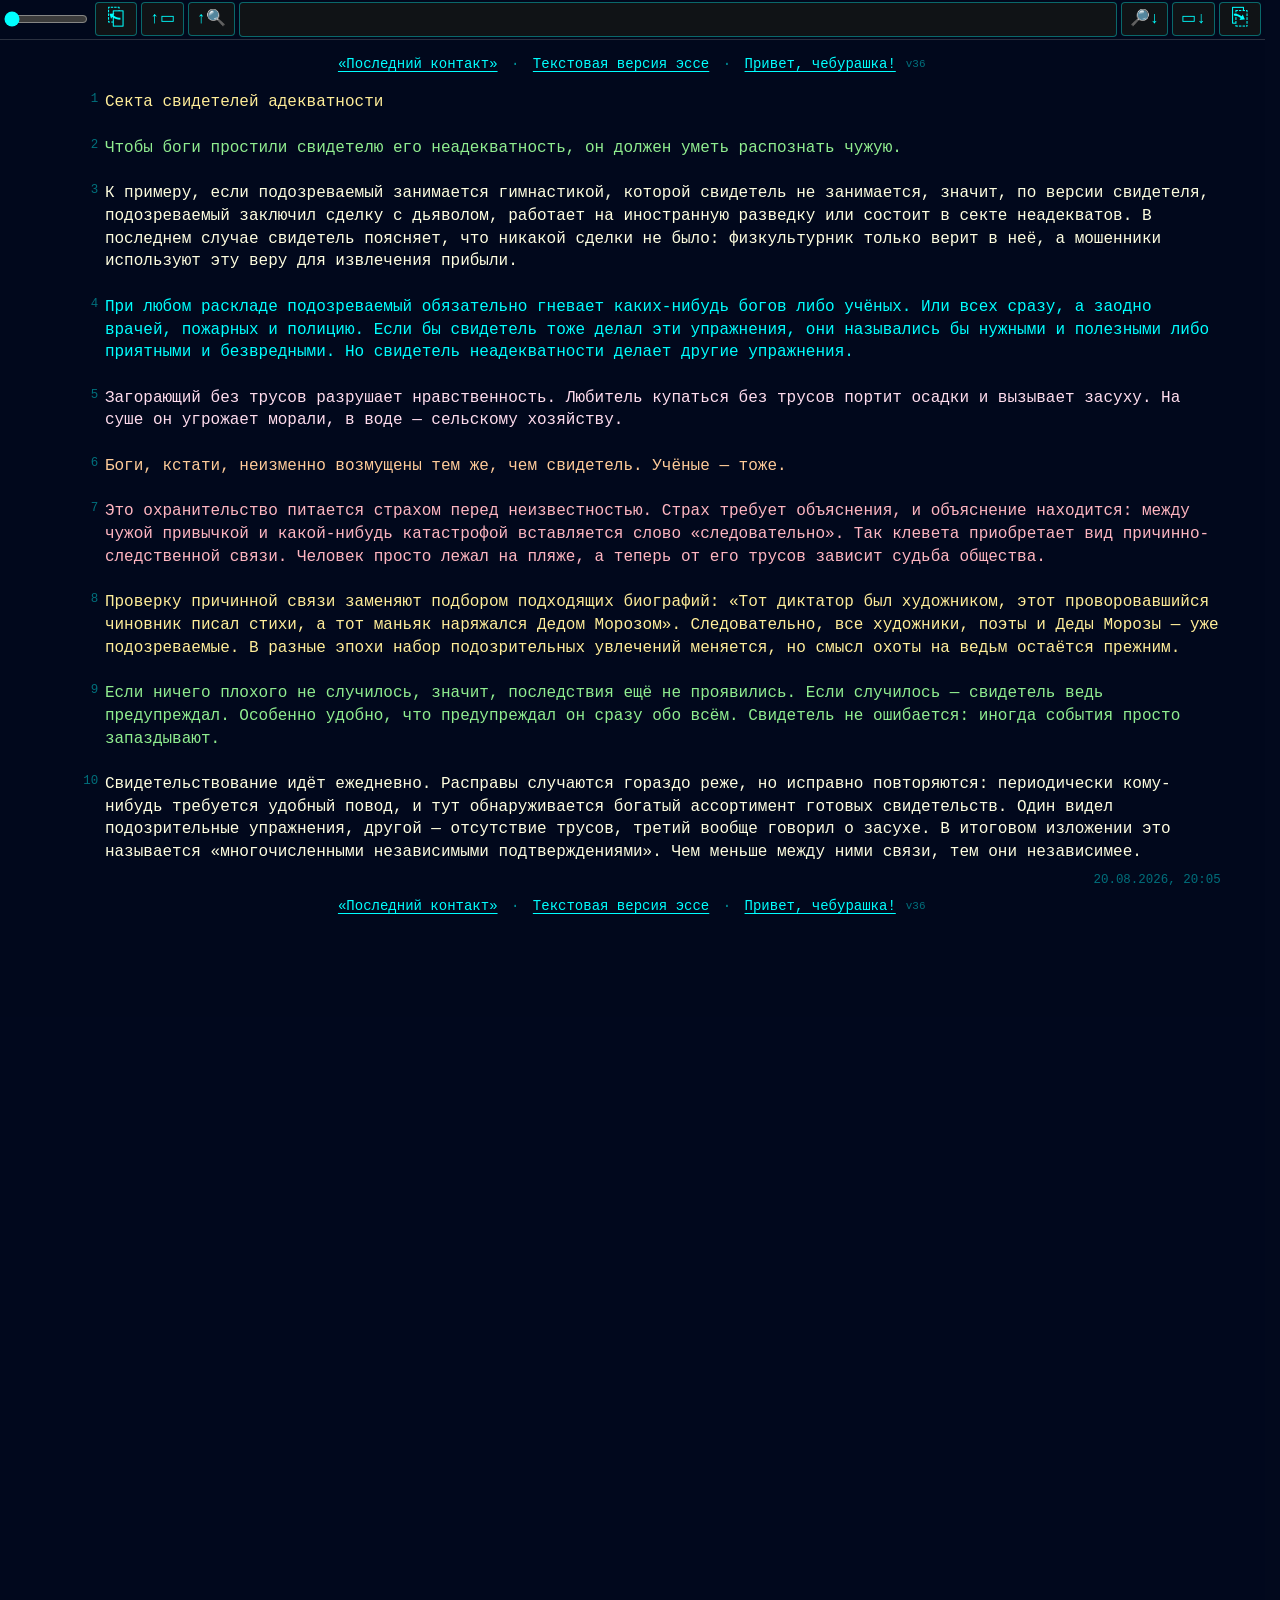
<file: sekt.html>
<!doctype html>
<html lang="ru">
<head>
  <meta charset="utf-8">
  <meta name="viewport" content="width=device-width, initial-scale=1">
  <title>Секта свидетелей адекватности</title>
  <style>
    html { background: #02091d; color: cyan; overflow-y: scroll; scrollbar-gutter: stable; scrollbar-width: auto; scrollbar-color: #72849b #02091d; }
    ::-webkit-scrollbar, html::-webkit-scrollbar, body::-webkit-scrollbar { width: 32px; height: 12px; }
    ::-webkit-scrollbar:vertical, html::-webkit-scrollbar:vertical, body::-webkit-scrollbar:vertical { width: 32px; }
    ::-webkit-scrollbar:horizontal, html::-webkit-scrollbar:horizontal, body::-webkit-scrollbar:horizontal { height: 12px; }
    ::-webkit-scrollbar-track, html::-webkit-scrollbar-track, body::-webkit-scrollbar-track { background: #02091d; }
    ::-webkit-scrollbar-thumb, html::-webkit-scrollbar-thumb, body::-webkit-scrollbar-thumb { background: #72849b; border: 1px solid #02091d; border-radius: 10px; }
    ::-webkit-scrollbar-thumb:hover, html::-webkit-scrollbar-thumb:hover, body::-webkit-scrollbar-thumb:hover { background: #b3b8be; }
    @media (pointer: coarse) {
      ::-webkit-scrollbar, html::-webkit-scrollbar, body::-webkit-scrollbar { width: 36px; height: 12px; }
      ::-webkit-scrollbar:vertical, html::-webkit-scrollbar:vertical, body::-webkit-scrollbar:vertical { width: 36px; }
    }
    body { margin: 0; padding: 0; background: #02091d; color: cyan; font-family: ui-monospace, "SFMono-Regular", "SF Mono", Menlo, Consolas, "Liberation Mono", monospace; font-size: 16px; font-weight: 500; line-height: 1.42; }
    .fractal-background { position: fixed; inset: 0; z-index: 0; display: block; width: 100%; height: 100%; pointer-events: none; }
    .page-shell { position: relative; z-index: 1; width: 100%; min-height: 100vh; background: rgba(2, 9, 29, 0.32); }
    .toolbar-row { position: sticky; top: 0; z-index: 20; min-width: 0; background: rgba(2, 9, 29, 0.96); border-bottom: 1px solid rgba(232, 232, 232, 0.18); }
    .toolbar-cell { min-width: 0; }
    .document-row, .document-cell { min-width: 0; }
    .find-bar { display: flex; gap: 4px; width: 100%; padding: 2px 4px; box-sizing: border-box; background: transparent; }
    .find-bar input, .find-bar button { font: inherit; color: cyan; background: #101316; border: 1px solid rgba(0, 255, 255, 0.36); border-radius: 4px; }
    .find-bar input { flex: 1 1 auto; min-width: 0; padding: 5px 7px; }
    .find-bar button { display: inline-flex; align-items: center; justify-content: center; flex: 0 0 auto; min-width: 42px; height: 34px; box-sizing: border-box; padding: 5px 8px; cursor: pointer; }
    .find-bar [data-prev-page], .find-bar [data-next-page] { font-size: 1.6em; line-height: 1; padding-top: 0; padding-bottom: 0; }
    .find-bar input:focus, .find-bar button:focus { outline: 2px solid cyan; outline-offset: 2px; }
    .find-bar button:hover { background: #171c20; }
    .document-scroll { padding: 8px; box-sizing: border-box; }
    main { max-width: 1180px; margin: 0 auto; }
    .document-scroll::after { content: ""; display: block; height: calc(100vh - 3rem); }
    .site-footer { position: relative; z-index: 1; display: flex; align-items: center; gap: 10px; width: fit-content; max-width: min(760px, calc(100% - 16px)); margin: 0 auto 10px; padding: 6px 10px; box-sizing: border-box; color: cyan; font-size: 0.875em; line-height: 1.55; text-align: center; }
    .site-footer-links { min-width: 0; text-align: center; }
    .site-footer a { color: cyan; text-underline-offset: 0.2em; }
    .site-footer .separator { padding: 0 0.6ch; opacity: 0.55; }
    .site-footer .viewer-version { flex: 0 0 auto; margin-left: auto; padding-right: 0.25ch; white-space: nowrap; }
    .image-block { width: calc(100vw - 16px); margin: 8px 0 10px 50%; transform: translateX(-50%); }
    .image-block img { display: block; width: 100%; max-width: 100%; height: auto; margin: 0 auto; border: 0; }
    .image-block.fit-height img { width: auto; max-width: 100%; object-fit: contain; }
    @media (max-width: 700px) {
      body { font-size: 14px; }
      .document-scroll { padding: 6px; }
      .find-bar { gap: 2px; padding: 2px; }
      .find-bar button { min-width: 36px; height: 32px; padding: 5px 4px; }
      .find-bar [data-prev-page], .find-bar [data-next-page] { padding-top: 0; padding-bottom: 0; }
    }
    @media print {
      body { background: #fff; color: #000; }
      .fractal-background { display: none; }
      .page-shell { background: transparent; }
      .document-scroll { padding: 0; }
      .toolbar-row { display: none !important; }
      .document-scroll::after { display: none; }
      .doc-page { break-after: page; page-break-after: always; border-top: 0 !important; margin-bottom: 0; }
      .doc-page:last-child { break-after: auto; page-break-after: auto; }
      .page-label { color: #777 !important; }
      .image-block { width: 100%; margin-left: 0; transform: none; }
    }
    @media (max-width: 700px) {
      .image-block { width: calc(100vw - 12px); margin-top: 8px; margin-bottom: 10px; }
    }
  </style>
  <link rel="stylesheet" href="background-audio.css?v=29">
  <script src="background-audio.js?v=36" defer></script>
</head>
<body data-text-url="sekt.txt" data-hide-page-dividers>
  <canvas class="fractal-background" data-fractal-background aria-hidden="true"></canvas>
  <div class="page-shell">
    <div class="toolbar-row">
      <form class="find-bar" data-find-form>
        <button type="button" data-prev-page title="previous page">⎗</button>
        <button type="button" data-half-page-up title="three quarter screen up">↑▭</button>
        <button type="button" data-find-up title="find up">↑🔍</button>
        <input data-find-input type="search" autocomplete="off" spellcheck="false" aria-label="find">
        <button type="submit" data-find-down title="find down">🔎↓</button>
        <button type="button" data-half-page-down title="three quarter screen down">▭↓</button>
        <button type="button" data-next-page title="next page">⎘</button>
      </form>
    </div>
    <div class="document-scroll">
      <footer class="site-footer" aria-label="Ссылки">
        <span class="site-footer-links">
          <a href="./">«Последний контакт»</a>
          <span class="separator" aria-hidden="true">·</span>
          <a href="sekt.txt">Текстовая версия эссе</a>
          <span class="separator" aria-hidden="true">·</span>
          <a href="michael0xf.html">Привет, чебурашка!</a>
        </span>
        <span class="viewer-version" data-viewer-version>v36</span>
      </footer>
      <main data-pages-root>
        <section class="doc-page" id="page-1" data-page="1">
          <div class="page-label">...</div>
          <pre class="text-block loading">Загрузка sekt.txt...</pre>
        </section>
      </main>
      <time class="document-modified" data-document-modified datetime="2026-08-20T20:05:25-03:00" aria-label="Дата и время изменения текста">20.08.2026, 20:05</time>
      <footer class="site-footer site-footer-bottom" aria-label="Ссылки">
        <span class="site-footer-links">
          <a href="./">«Последний контакт»</a>
          <span class="separator" aria-hidden="true">·</span>
          <a href="sekt.txt">Текстовая версия эссе</a>
          <span class="separator" aria-hidden="true">·</span>
          <a href="michael0xf.html">Привет, чебурашка!</a>
        </span>
        <span class="viewer-version" data-viewer-version>v36</span>
      </footer>
    </div>
  </div>
  <script src="text-viewer.js?v=36&amp;cache=timestamp-fix"></script>
</body>
</html>
</file>
<file: background-audio.css>
input.audio-volume,
.find-bar input.audio-volume {
  box-sizing: border-box;
  flex: 0 0 84px;
  align-self: center;
  width: 84px;
  min-width: 84px;
  max-width: 84px;
  height: 28px;
  margin: 0 3px 0 0;
  padding: 0;
  border: 0;
  border-radius: 0;
  background: transparent;
  accent-color: cyan;
  cursor: pointer;
}

input.audio-volume:focus-visible {
  outline: 2px solid cyan;
  outline-offset: 2px;
}

.audio-toolbar {
  position: fixed;
  top: 0;
  left: 0;
  z-index: 20;
  display: flex;
  align-items: center;
  box-sizing: border-box;
  height: 38px;
  padding: 2px 4px;
  background: rgba(2, 9, 29, 0.96);
}

.audio-status {
  position: absolute;
  width: 1px;
  height: 1px;
  overflow: hidden;
  clip-path: inset(50%);
  white-space: nowrap;
}

@media print {
  .audio-toolbar,
  input.audio-volume {
    display: none;
  }
}
</file>
